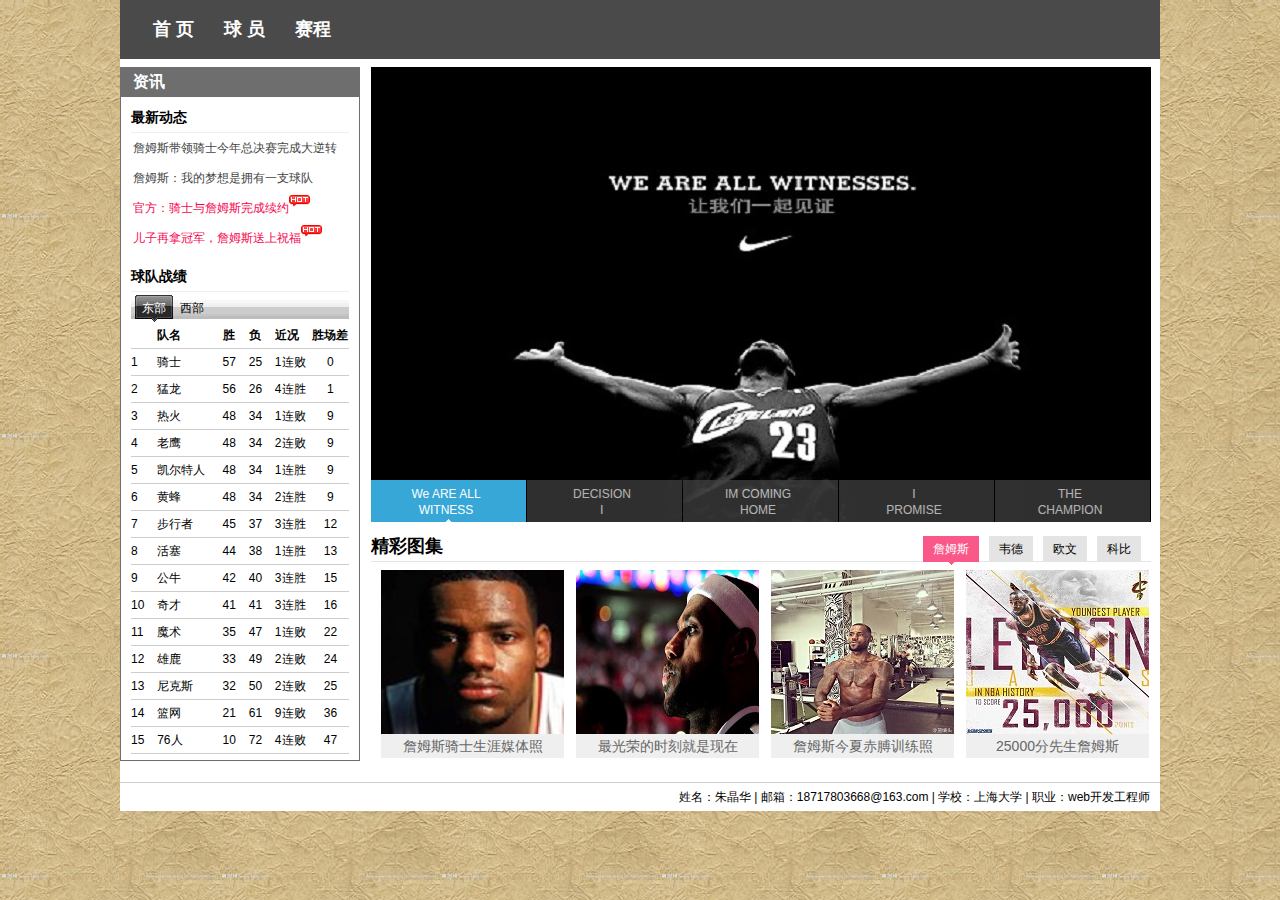
<file: index.html>
<!DOCTYPE html>
<html xmlns="http://www.w3.org/1999/xhtml">
<head>
<meta charset="utf-8" />
<title>Lebron James</title>
<link rel="stylesheet" type="text/css" href="css/reset.css" />
<link rel="stylesheet" type="text/css" href="css/style.css" />
<script type="text/javascript" src="js/jquery-3.1.0.js"></script>
<script type="text/javascript" src="js/action.js"></script>
</head>
<body>
	<!-- 容器开始 -->
	<div id="container">
		<!--头部开始-->
		<div id="header">
			<ul class="nav">
				<li><a href="index.html">首 页</a></li>
				<li><a href="player.html">球 员</a></li>
				<li><a href="#">赛程</a></li>
			</ul>
		</div>
		<!--头部结束-->
		<!--内容开始-->
		<div id="content">
			<!--左边内容开始-->
			<div id="content_left">
				<h2 title="资讯">资讯</h2>
				<div id="news">
					<h3>最新动态</h3>
						<ul>
							<li><a href="http://voice.hupu.com/nba/2063046.html"  title="詹姆斯带领骑士今年总决赛完成大逆转">詹姆斯带领骑士今年总决赛完成大逆转 </a></li>
							<li><a href="http://voice.hupu.com/nba/2062030.html" class="tooltip" title="詹姆斯：我的梦想是拥有一支球队">詹姆斯：我的梦想是拥有一支球队</a></li>
							<li><a class="promoted" href="http://voice.hupu.com/nba/2060102.html" class="tooltip" title="官方：骑士与詹姆斯完成续约">官方：骑士与詹姆斯完成续约</a></li>
							<li><a class="promoted" href="http://voice.hupu.com/nba/2058158.html" class="tooltip" title="儿子再拿冠军，詹姆斯送上祝福">儿子再拿冠军，詹姆斯送上祝福</a></li>
						</ul>
				<br class="clear" />
				
				
				<div class="content_zhanji">
						<h3>球队战绩</h3>	
						<div class="tab">
							<a class="page_on" id="zhanjitab_btn0">东部</a>
							<a class="page_off" id="zhanjitab_btn1">西部</a>
						</div>
						<div>
						<div class="zhanjitab_btn0">
    						<div class="zhanji">
        						<table width="100%" cellspacing="0" cellpadding="0" border="0">
            						<tbody >
           							 <tr align="left">
						                <th width="12%" scope="col">&nbsp;</th>
						                <th width="30%" scope="col">队名</th>
						                <th width="12%" scope="col">胜</th>
						                <th width="12%" scope="col">负</th>
						                <th width="17%" scope="col">近况</th>
						                <th width="18%" scope="col">胜场差</th>
						             </tr>
                        			 <tr >	
						                <td><div class="num1">1</div></td>
						                <td>骑士</td>
						                <td>57</td>
						                <td>25</td>
						                <td>1连败</td>
						                <td align="center">0</td>
						             </tr>
                         			 <tr >
						                <td><div class="num2">2</div></td>
						                <td>猛龙</td>
						                <td>56</td>
						                <td>26</td>
						                <td>4连胜</td>
						                <td align="center">1</td>
						             </tr>
                         			 <tr >
						                <td><div class="num3">3</div></td>
						                <td>热火</td>
						                <td>48</td>
						                <td>34</td>
						                <td>1连败</td>
						                <td align="center">9</td>
						            </tr>
			                        <tr >
						                <td><div class="num4">4</div></td>
						                <td>老鹰</td>
						                <td>48</td>
						                <td>34</td>
						                <td>2连败</td>
						                <td align="center">9</td>
						             </tr>
			                         <tr >
						                <td><div class="num5">5</div></td>
						                <td>凯尔特人</td>
						                <td>48</td>
						                <td>34</td>
						                <td>1连胜</td>
						                <td align="center">9</td>
						             </tr>
			                         <tr >
						                <td><div class="num6">6</div></td>
						                <td>黄蜂</td>
						                <td>48</td>
						                <td>34</td>
						                <td>2连胜</td>
						                <td align="center">9</td>
						             </tr>
			                         <tr >
						                <td><div class="num7">7</div></td>
						                <td>步行者</td>
						                <td>45</td>
						                <td>37</td>
						                <td>3连胜</td>
						                <td align="center">12</td>
						             </tr>
			                         <tr >
						                <td><div class="num8">8</div></td>
						                <td>活塞</td>
						                <td>44</td>
						                <td>38</td>
						                <td>1连胜</td>
						                <td align="center">13</td>
						             </tr>
			                         <tr >
						                <td><div class="num9">9</div></td>
						                <td>公牛</td>
						                <td>42</td>
						                <td>40</td>
						                <td>3连胜</td>
						                <td align="center">15</td>
						             </tr>
			                         <tr >
						                <td><div class="num10">10</div></td>
						                <td>奇才</td>
						                <td>41</td>
						                <td>41</td>
						                <td>3连胜</td>
						                <td align="center">16</td>
						             </tr>
			                         <tr >
						                <td><div class="num11">11</div></td>
						                <td>魔术</td>
						                <td>35</td>
						                <td>47</td>
						                <td>1连败</td>
						                <td align="center">22</td>
						             </tr>
			                         <tr >
						                <td><div class="num12">12</div></td>
						                <td>雄鹿</td>
						                <td>33</td>
						                <td>49</td>
						                <td>2连败</td>
						                <td align="center">24</td>
						             </tr>
			                         <tr >
						                <td><div class="num13">13</div></td>
						                <td>尼克斯</td>
						                <td>32</td>
						                <td>50</td>
						                <td>2连败</td>
						                <td align="center">25</td>
						             </tr>
			                         <tr >
						                <td><div class="num14">14</div></td>
						                <td>篮网</td>
						                <td>21</td>
						                <td>61</td>
						                <td>9连败</td>
						                <td align="center">36</td>
						             </tr>
			                         <tr >
						                <td><div class="num15">15</div></td>
						                <td>76人</td>
						                <td>10</td>
						                <td>72</td>
						                <td>4连败</td>
						                <td align="center">47</td>
						             </tr>
                        			</tbody>
        						</table>
    						</div>
						</div>
						
						<div class="zhanjitab_btn1 hide">
    						<div class="zhanji">
       							<table width="100%" cellspacing="0" cellpadding="0" border="0">
            						<tbody>
							            <tr align="left">
							                <th width="12%" scope="col">&nbsp;</th>
							                <th width="30%" scope="col">队名</th>
							                <th width="12%" scope="col">胜</th>
							                <th width="12%" scope="col">负</th>
							                <th width="17%" scope="col">近况</th>
							                <th width="18%" scope="col">胜场差</th>
							            </tr>

                            			<tr >
						                    <td><div class="num1">1</div></td>
						                    <td>勇士</td>
						                    <td>73</td>
						                    <td>9</td>
						                    <td>4连胜</td>
						                    <td align="center">0</td>
						                </tr>
                                    	<tr >
						                    <td><div class="num2">2</div></td>
						                    <td>马刺</td>
						                    <td>67</td>
						                    <td>15</td>
						                    <td>2连胜</td>
						                    <td align="center">6</td>
						                </tr>
                                    	<tr >
						                    <td><div class="num3">3</div></td>
						                    <td>雷霆</td>
						                    <td>55</td>
						                    <td>27</td>
						                    <td>1连败</td>
						                    <td align="center">18</td>
						                </tr>
                                    	<tr >
						                    <td><div class="num4">4</div></td>
						                    <td>快船</td>
						                    <td>53</td>
						                    <td>29</td>
						                    <td>1连败</td>
						                    <td align="center">20</td>
						                </tr>
                                    	<tr >
						                    <td><div class="num5">5</div></td>
						                    <td>开拓者</td>
						                    <td>44</td>
						                    <td>38</td>
						                    <td>1连胜</td>
						                    <td align="center">29</td>
						                </tr>
                                    	<tr >
						                    <td><div class="num6">6</div></td>
						                    <td>小牛</td>
						                    <td>42</td>
						                    <td>40</td>
						                    <td>1连败</td>
						                    <td align="center">31</td>
						                </tr>
                                    	<tr >
						                    <td><div class="num7">7</div></td>
						                    <td>灰熊</td>
						                    <td>42</td>
						                    <td>40</td>
						                    <td>4连败</td>
						                    <td align="center">31</td>
						                </tr>
                                    	<tr >
						                    <td><div class="num8">8</div></td>
						                    <td>火箭</td>
						                    <td>41</td>
						                    <td>41</td>
						                    <td>3连胜</td>
						                    <td align="center">32</td>
						                </tr>
                                    	<tr >
						                    <td><div class="num9">9</div></td>
						                    <td>爵士</td>
						                    <td>40</td>
						                    <td>42</td>
						                    <td>2连败</td>
						                    <td align="center">33</td>
						                </tr>
                                    	<tr >
						                    <td><div class="num10">10</div></td>
						                    <td>国王</td>
						                    <td>33</td>
						                    <td>49</td>
						                    <td>1连败</td>
						                    <td align="center">40</td>
						                </tr>
                                    	<tr >
						                    <td><div class="num11">11</div></td>
						                    <td>掘金</td>
						                    <td>33</td>
						                    <td>49</td>
						                    <td>2连败</td>
						                    <td align="center">40</td>
						                </tr>
                                    	<tr >
						                    <td><div class="num12">12</div></td>
						                    <td>鹈鹕</td>
						                    <td>30</td>
						                    <td>52</td>
						                    <td>3连败</td>
						                    <td align="center">43</td>
						                </tr>
                                    	<tr >
						                    <td><div class="num13">13</div></td>
						                    <td>森林狼</td>
						                    <td>29</td>
						                    <td>53</td>
						                    <td>1连胜</td>
						                    <td align="center">44</td>
						                </tr>
                                    	<tr >
						                    <td><div class="num14">14</div></td>
						                    <td>太阳</td>
						                    <td>23</td>
						                    <td>59</td>
						                    <td>1连胜</td>
						                    <td align="center">50</td>
						                </tr>
                                    	<tr >
						                    <td><div class="num15">15</div></td>
						                    <td>湖人</td>
						                    <td>17</td>
						                    <td>65</td>
						                    <td>1连胜</td>
						                    <td align="center">56</td>
						                </tr>
                    
            </tbody>
        						</table>
    						</div>
						</div>
						</div>
				</div>

				</div>
			</div>
			<!--左边内容结束-->
			<!--右边内容开始-->
			<div id="content_right">
				<div id="imageroll">
					<div class="img_top">
					<img src="images/ads/1.jpg" alt="We ARE ALL WITNESS"/>
					<img src="images/ads/2.jpg" alt="DECISION Ⅰ"/>
					<img src="images/ads/3.jpg" alt="IM COMING HOME"/>
					<img src="images/ads/4.jpg" alt="I PROMISE"/>
					<img src="images/ads/5.jpg" alt="THE CHAMPION"/>
					</div>
					<div class="txt_bottom">
						<span class="chos"><em>We ARE ALL</em><em>WITNESS</em></span>
						<span><em>DECISION</em><em>Ⅰ</em></span>
						<span><em>IM COMING</em><em>HOME</em></span>
						<span><em>I</em><em>PROMISE</em></span>
						<span><em>THE</em><em>CHAMPION</em></span>
					</div>
				</div>
				
				<div id="imgshow">
					<div id="starsTab">
						<h2 title="品牌活动">精彩图集</h2>
						<ul>
							<li class="chos"><span>詹姆斯</span></li>
							<li><span>韦德</span></li>
							<li><span>欧文</span></li>
							<li><span>科比</span></li>
						</ul>
					</div>
					<div id="imgContent">
						<div id="imgList">
							<ul>
								<li>
									<a href="http://photo.hupu.com/nba/p29533.html" class="JS_live"><img alt="詹姆斯骑士生涯媒体照" src="images/upload/Lebron1.jpg" /></a>
									<span><a href="http://photo.hupu.com/nba/p29533.html">詹姆斯骑士生涯媒体照</a></span>
								</li>
								<li>
									<a href="http://photo.hupu.com/nba/p30360.html" class="JS_live"><img alt="最光荣的时刻就是现在" src="images/upload/Lebron2.jpg" /></a>
									<span><a href="http://photo.hupu.com/nba/p30360.html">最光荣的时刻就是现在</a></span>
								</li>
								<li>
									<a href="http://photo.hupu.com/nba/p29377.html" class="JS_live"><img alt="詹姆斯今夏赤膊训练照" src="images/upload/Lebron3.jpg" /></a>
									<span><a href="http://photo.hupu.com/nba/p29377.html">詹姆斯今夏赤膊训练照</a></span>
								</li>
								<li>
									<a href="http://photo.hupu.com/nba/p29713-2.html" class="JS_live"><img alt="25000分先生詹姆斯" src="images/upload/Lebron4.jpg" /></a>
									<span><a href="http://photo.hupu.com/nba/p29713-2.html">25000分先生詹姆斯</a></span>
								</li>
								<li>
									<a href="http://photo.hupu.com/nba/p31897.html" class="JS_live"><img alt="韦德全裸展现完美身材" src="images/upload/Wade1.jpg" /></a>
									<span><a href="http://photo.hupu.com/nba/p31897.html">韦德全裸展现完美身材</a></span>
								</li>
								<li>
									<a href="http://photo.hupu.com/nba/p29310.html" class="JS_live"><img alt="潮男韦德最新时尚写真" src="images/upload/Wade2.jpg" /></a>
									<span><a href="http://photo.hupu.com/nba/p29310.html2">潮男韦德最新时尚写真</a></span>
								</li>
								<li>
									<a href="http://photo.hupu.com/nba/p28668.html" class="JS_live"><img alt="韦德力量训练展示肌肉" src="images/upload/Wade3.jpg" /></a>
									<span><a href="http://photo.hupu.com/nba/p28668.html">韦德力量训练展示肌肉</a></span>
								</li>
								<li>
									<a href="http://photo.hupu.com/nba/p24216.html" class="JS_live"><img alt="詹姆斯韦德的温情记忆" src="images/upload/Wade4.jpg" /></a>
									<span><a href="http://photo.hupu.com/nba/p24216.html">詹姆斯韦德的温情记忆</a></span>
								</li>
								<li>
									<a href="http://photo.hupu.com/nba/p32078.html" class="JS_live"><img alt="欧文鲜为人知的10件事" src="images/upload/iring1.jpg" /></a>
									<span><a href="http://photo.hupu.com/nba/p32078.html">欧文鲜为人知的10件事</a></span>
								</li>
								<li>
									<a href="http://photo.hupu.com/nba/p22033.html" class="JS_live"><img alt="德鲁大叔" src="images/upload/iring2.jpg" /></a>
									<span><a href="http://photo.hupu.com/nba/p22033.html">德鲁大叔</a></span>
								</li>
								<li>
									<a href="http://photo.hupu.com/nba/p31873.html" class="JS_live"><img alt="科学告诉你欧文为啥牛" src="images/upload/iring3.jpg" /></a>
									<span><a href="http://photo.hupu.com/nba/p31873.html">科学告诉你欧文为啥牛</a></span>
								</li>
								<li>
									<a href="http://photo.hupu.com/nba/p30261.html" class="JS_live"><img alt="大男孩欧文的灿烂笑容" src="images/upload/iring4.jpg" /></a>
									<span><a href="http://photo.hupu.com/nba/p30261.html">大男孩欧文的灿烂笑容</a></span>
								</li>
								<li>
									<a href="http://photo.hupu.com/nba/p30152.html" class="JS_live"><img alt="24张帅照展现魅力科比" src="images/upload/Kobe1.jpg" /></a>
									<span><a href="http://photo.hupu.com/nba/p30152.html">24张帅照展现魅力科比</a></span>
								</li>
								<li>
									<a href="http://photo.hupu.com/nba/p28264.html" class="JS_live"><img alt="科比最新黑白写真出炉" src="images/upload/Kobe2.jpg" /></a>
									<span><a href="http://photo.hupu.com/nba/p28264.html">科比最新黑白写真出炉</a></span>
								</li>
								<li>
									<a href="http://photo.hupu.com/nba/p29691.html" class="JS_live"><img alt="当年我们一起追的科比" src="images/upload/Kobe3.jpg" /></a>
									<span><a href="http://photo.hupu.com/nba/p29691.html">当年我们一起追的科比</a></span>
								</li>
								<li>
									<a href="http://photo.hupu.com/nba/p26126-2.html" class="JS_live"><img alt="揭秘科比第十双签名鞋" src="images/upload/Kobe4.jpg" /></a>
									<span><a href="http://photo.hupu.com/nba/p26126-2.html">揭秘科比第十双签名鞋</a></span>
								</li>
							</ul>
						</div>
					</div>
				</div>
				
			</div>
			<!--右边内容结束-->
			
		</div>
		<!--内容结束-->
		<!--底部开始-->
		
		<div id="footer">
			姓名：朱晶华 | 邮箱：18717803668@163.com | 学校：上海大学 | 职业：web开发工程师</div>
		<!--底部结束-->
	</div>		
	<!-- 容器结束 -->
</body>
</html>
</file>
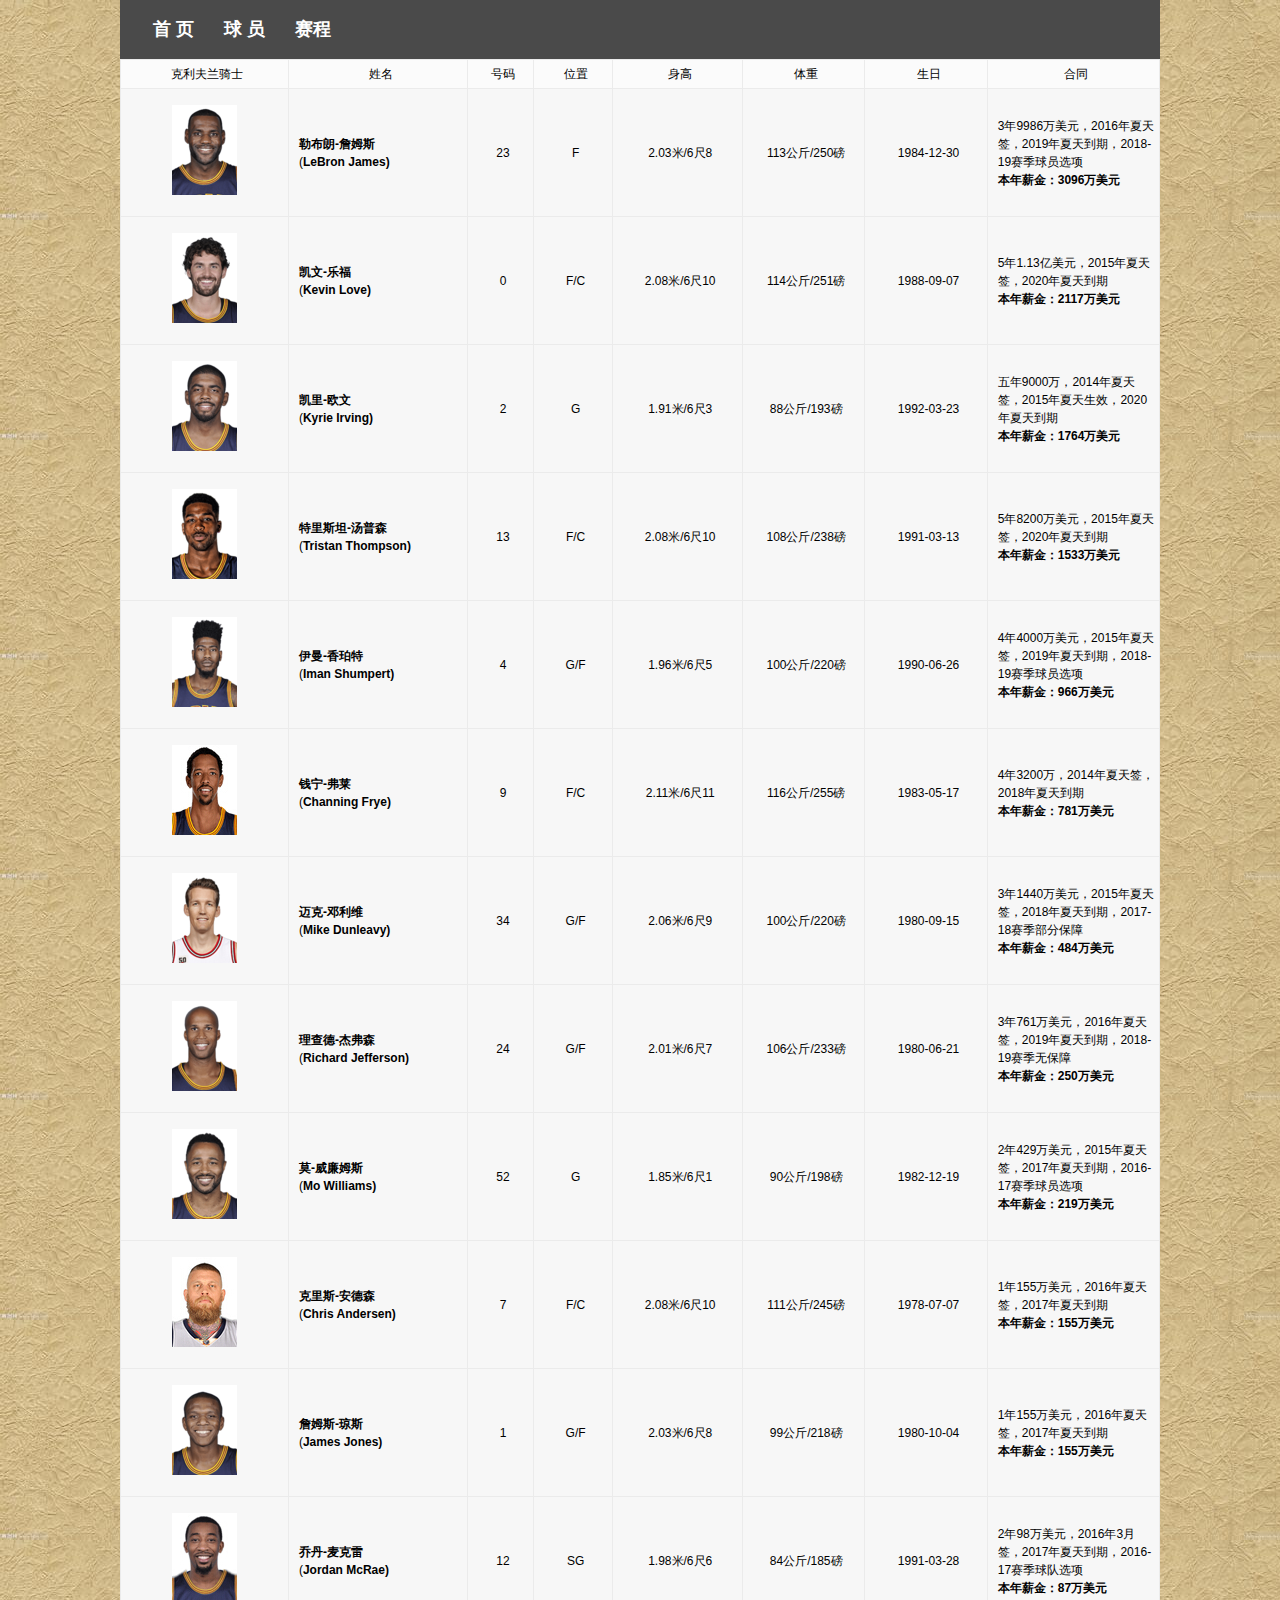
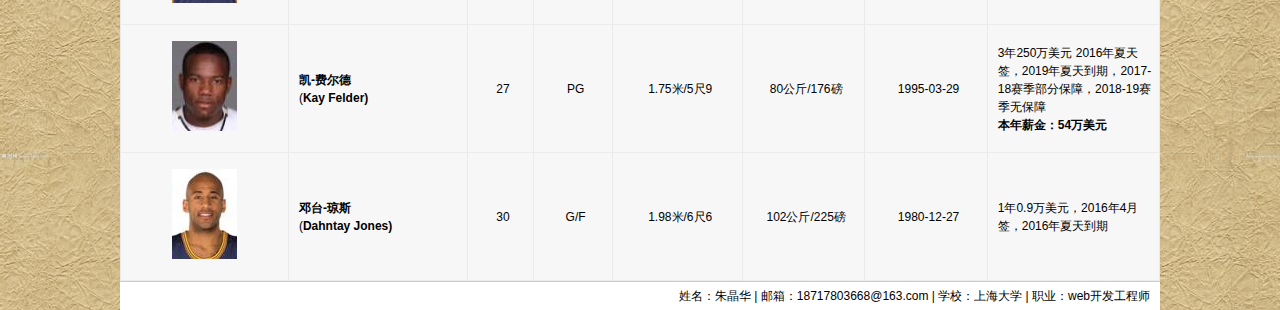
<file: player.html>
<!DOCTYPE html>
<html xmlns="http://www.w3.org/1999/xhtml">
<head>
<meta charset="utf-8" />
<title>Lebron James</title>
<link rel="stylesheet" type="text/css" href="css/reset.css" />
<link rel="stylesheet" type="text/css" href="css/style.css" />
<script type="text/javascript" src="js/jquery-3.1.0.js"></script>
<script type="text/javascript" src="js/action.js"></script>
</head>
<body>
	<div id="container">
		<!--头部开始-->
		<div id="header">
			<ul class="nav">
				<li><a href="index.html">首 页</a></li>
				<li><a href="player.html">球 员</a></li>
				<li><a href="#">赛程</a></li>
			</ul>
		</div>
		<!--头部结束-->
		<!--内容开始-->
			<div id="content_player">
                <table class="players_table">
                <tbody>
                	<tr class="title" class="left">
                        <td width="102">克利夫兰骑士</td>
                        <td width="110">姓名</td>
                        <td width="30">号码</td>
                        <td width="40">位置</td>
                        <td width="75">身高</td>
                        <td width="70">体重</td>
                        <td width="70">生日</td>
                        <td width="105">合同</td>
                    </tr>
                    <tr>
                        <td class="td_padding"><img width="65" height="90" src="images/player/Lebron.jpg" /></td>
                        <td class="left"><b>勒布朗-詹姆斯</b><p>(<b>LeBron James)</b></p></td>
                        <td>23</td>
                        <td>F</td>
                        <td>2.03米/6尺8</td>
                        <td>113公斤/250磅</td>
                        <td>1984-12-30</td>
                        <td class="left">3年9986万美元，2016年夏天签，2019年夏天到期，2018-19赛季球员选项<br><b>本年薪金：3096万美元</b></td>
                    </tr>
                    <tr>
                        <td class="td_padding"><img width="65" height="90" src="images/player/Love.jpg" /></td>
                        <td class="left"><b>凯文-乐福</b><p>(<b>Kevin Love)</b></p></td>
                        <td>0</td>
                        <td>F/C</td>
                        <td>2.08米/6尺10</td>
                        <td>114公斤/251磅</td>
                        <td>1988-09-07</td>
                        <td class="left">5年1.13亿美元，2015年夏天签，2020年夏天到期<br><b>本年薪金：2117万美元</b></td>
                    </tr>
                    <tr>
                        <td class="td_padding"><img width="65" height="90" src="images/player/Irving.jpg" /></td>
                        <td class="left"><b>凯里-欧文</b><p>(<b>Kyrie Irving)</b></p></td>
                        <td>2</td>
                        <td>G</td>
                        <td>1.91米/6尺3</td>
                        <td>88公斤/193磅</td>
                        <td>1992-03-23</td>
                        <td class="left">五年9000万，2014年夏天签，2015年夏天生效，2020年夏天到期<br><b>本年薪金：1764万美元</b></td>
                    </tr>
                    <tr>
                        <td class="td_padding"><img width="65" height="90" src="images/player/Thompson.jpg" /></td>
                        <td class="left"><b>特里斯坦-汤普森</b><p>(<b>Tristan Thompson)</b></p></td>
                        <td>13</td>
                        <td>F/C</td>
                        <td>2.08米/6尺10</td>
                        <td>108公斤/238磅</td>
                        <td>1991-03-13</td>
                        <td class="left">5年8200万美元，2015年夏天签，2020年夏天到期<br><b>本年薪金：1533万美元</b></td>
                    </tr>
                    <tr>
                        <td class="td_padding"><img width="65" height="90" src="images/player/Shumpert.jpg" /></td>
                        <td class="left"><b>伊曼-香珀特</b><p>(<b>Iman Shumpert)</b></p></td>
                        <td>4</td>
                        <td>G/F</td>
                        <td>1.96米/6尺5</td>
                        <td>100公斤/220磅</td>
                        <td>1990-06-26</td>
                        <td class="left">4年4000万美元，2015年夏天签，2019年夏天到期，2018-19赛季球员选项<br><b>本年薪金：966万美元</b></td>
                    </tr>
                    <tr>
                        <td class="td_padding"><img width="65" height="90" src="images/player/Frye.jpg" /></td>
                        <td class="left"><b>钱宁-弗莱</b><p>(<b>Channing Frye)</b></p></td>
                        <td>9</td>
                        <td>F/C</td>
                        <td>2.11米/6尺11</td>
                        <td>116公斤/255磅</td>
                        <td>1983-05-17</td>
                        <td class="left">4年3200万，2014年夏天签，2018年夏天到期<br><b>本年薪金：781万美元</b></td>
                    </tr>
                    <tr>
                        <td class="td_padding"><img width="65" height="90" src="images/player/Dunleavy.jpg" /></td>
                        <td class="left"><b>迈克-邓利维</b><p>(<b>Mike Dunleavy)</b></p></td>
                        <td>34</td>
                        <td>G/F</td>
                        <td>2.06米/6尺9</td>
                        <td>100公斤/220磅</td>
                        <td>1980-09-15</td>
                        <td class="left">3年1440万美元，2015年夏天签，2018年夏天到期，2017-18赛季部分保障<br><b>本年薪金：484万美元</b></td>
                    </tr>
                    <tr>
                        <td class="td_padding"><img width="65" height="90" src="images/player/Jefferson.jpg" /></td>
                        <td class="left"><b>理查德-杰弗森</b><p>(<b>Richard Jefferson)</b></p></td>
                        <td>24</td>
                        <td>G/F</td>
                        <td>2.01米/6尺7</td>
                        <td>106公斤/233磅</td>
                        <td>1980-06-21</td>
                        <td class="left">3年761万美元，2016年夏天签，2019年夏天到期，2018-19赛季无保障<br><b>本年薪金：250万美元</b></td>
                    </tr>
                    <tr>
                        <td class="td_padding"><img width="65" height="90" src="images/player/Williams.jpg" /></td>
                        <td class="left"><b>莫-威廉姆斯</b><p>(<b>Mo Williams)</b></p></td>
                        <td>52</td>
                        <td>G</td>
                        <td>1.85米/6尺1</td>
                        <td>90公斤/198磅</td>
                        <td>1982-12-19</td>
                        <td class="left">2年429万美元，2015年夏天签，2017年夏天到期，2016-17赛季球员选项<br><b>本年薪金：219万美元</b></td>
                    </tr>
                    <tr>
                        <td class="td_padding"><img width="65" height="90" src="images/player/Andersen.jpg" /></td>
                        <td class="left"><b>克里斯-安德森</b><p>(<b>Chris Andersen)</b></p></td>
                        <td>7</td>
                        <td>F/C</td>
                        <td>2.08米/6尺10</td>
                        <td>111公斤/245磅</td>
                        <td>1978-07-07</td>
                        <td class="left">1年155万美元，2016年夏天签，2017年夏天到期<br><b>本年薪金：155万美元</b></td>
                    </tr>
                    <tr>
                        <td class="td_padding"><img width="65" height="90" src="images/player/Jones.jpg" /></td>
                        <td class="left"><b>詹姆斯-琼斯</b><p>(<b>James Jones)</b></p></td>
                        <td>1</td>
                        <td>G/F</td>
                        <td>2.03米/6尺8</td>
                        <td>99公斤/218磅</td>
                        <td>1980-10-04</td>
                        <td class="left">1年155万美元，2016年夏天签，2017年夏天到期<br><b>本年薪金：155万美元</b></td>
                    </tr>
                    <tr>
                        <td class="td_padding"><img width="65" height="90" src="images/player/Mcrae.jpg" /></td>
                        <td class="left"><b>乔丹-麦克雷</b><p>(<b>Jordan McRae)</b></p></td>
                        <td>12</td>
                        <td>SG</td>
                        <td>1.98米/6尺6</td>
                        <td>84公斤/185磅</td>
                        <td>1991-03-28</td>
                        <td class="left">2年98万美元，2016年3月签，2017年夏天到期，2016-17赛季球队选项<br><b>本年薪金：87万美元</b></td>
                    </tr>
                    <tr>
                        <td class="td_padding"><img width="65" height="90" src="images/player/Felder.jpg" /></td>
                        <td class="left"><b>凯-费尔德</b><p>(<b>Kay Felder)</b></p></td>
                        <td>27</td>
                        <td>PG</td>
                        <td>1.75米/5尺9</td>
                        <td>80公斤/176磅</td>
                        <td>1995-03-29</td>
                        <td class="left">3年250万美元 2016年夏天签，2019年夏天到期，2017-18赛季部分保障，2018-19赛季无保障<br><b>本年薪金：54万美元</b></td>
                    </tr>
                    <tr>
                        <td class="td_padding"><img width="65" height="90" src="images/player/Dahntay.jpg" /></td>
                        <td class="left"><b>邓台-琼斯</b><p>(<b>Dahntay Jones)</b></p></td>
                        <td>30</td>
                        <td>G/F</td>
                        <td>1.98米/6尺6</td>
                        <td>102公斤/225磅</td>
                        <td>1980-12-27</td>
                        <td class="left">1年0.9万美元，2016年4月签，2016年夏天到期</td>
                    </tr>
                </tbody>
            </table>
          </div>
		<!--内容结束-->
		<!--底部开始-->
		<div id="footer">
			姓名：朱晶华 | 邮箱：18717803668@163.com | 学校：上海大学 | 职业：web开发工程师
		</div>
		<!--底部结束-->
	</div>		
	<!-- 容器结束 -->
</body>
</html>
</file>
<file: css/style.css>
body{
	background: url(../images/bg.jpg) repeat 0 0;
}
#container{
	width:1040px;
	margin:0 auto;
	background-color:#FFFFFF ;
	overflow: hidden;
}
#header{
	width:1040px;
	height: 59px;
	background-color:#4A4A4A;
}
.nav{
    display: inline;
    float: left;
    margin-left: 25px;
	height: 59px;
    line-height: 59px;
}
.nav li{ 
	float:left; 
    display: inline;
	margin-right:14px;
	position: relative ;
}
.nav li a{ 
	display:block;
	padding:0 8px; 
	font-weight:700;
	color:#FFF;
	font-size:18px;
}
#content{
    clear: both;
    margin: 8px auto;
    position: relative;
    width: 1150px;
}
#content_left{
	float: left;
    height: 715px;
    margin: 0 11px 0 0;
    overflow: hidden;
    width: 240px;
}
#content_left h2{
	background-color:#6E6E6E ;
	height:30px;
	line-height:30px;
	color:#fff;
	font-size:16px;
	text-indent:13px;
	background-color:#6E6E6E;
} 


#news{
    border: 1px solid #6E6E6E;
    border-style: none solid solid;
    border-width: 0 1px 1px;
    height: 658px;
    overflow: hidden;
    padding: 5px 10px 0;
    width: 218px;
}
#news h3 {
	font-size:14px;
    border-bottom: 1px solid #EEEEEE;
    height: 30px;
	line-height:30px;
    width: 218px;
}
#news ul{
	float: left;
    padding: 0 2px 8px;	
}
#news li {
    color: #AEADAE;
    float: left;
    height: 30px;
    line-height: 30px;
    /*overflow: hidden;*/
	position:relative;
}
#news li a{
    color: #444444;
}
#news li a:hover{
    color: #008CD7;
    text-decoration: none;
}
#news li a.promoted{
	color:#F9044E;
}
#news li .hot {
    background: url(../images/hot.gif) no-repeat  0 0 ;
    height: 16px;
    position: absolute;
    top: 0;
    width: 21px;
}

.content_zhanji .tab{
    background: url(../images/4-35-41.gif) repeat-x 0 -406px;
    height: 27px;
    line-height: 27px;
    padding: 1px 0 0 4px;
    overflow: hidden;
    margin-top:2px;
}
.content_zhanji a{
    width: 37px;
    display: block;
    float: left;
    text-align: center;
    padding-right: 1px;
}
.content_zhanji .tab .page_on{
    color:#FFFFFF;
    background: url(../images/tab1.jpg) no-repeat 0 0;
    line-height: 27px;
    height: 30px;
    color: #fff;
    cursor: pointer;
}

.content_zhanji .tab .page_off{
    color:#000000;
    line-height: 27px;
    height: 30px;
    cursor: pointer;
}
.zhanji td,
.zhanji th{
	height: 22px;
    border-bottom: 1px solid #cdcdcd;
    padding: 2px 0;
}

#imageroll {
    float: left;
    height: 455px;
    margin: 0 11px 0 0;
    overflow: hidden;
    position: relative;
    width: 780px;
}

#imageroll div.img_top img {
    position: absolute;
    left: 0;
    top: 0;
}
#imageroll div.txt_bottom {
    position: absolute;
    bottom: 0;
    overflow: hidden;
    float: left;
}
#imageroll div.txt_bottom span {
    background-color: #444444;
    color: #FFFFFF;
    display: inline-block;
    float: left;
    height: 32px;
    margin-right: 1px;
    overflow: hidden;
    padding: 5px 15px;
    text-align: center;
    width: 125px;
}

#imageroll div.txt_bottom span em {
	font-style: normal;
    cursor: pointer;
    display: block;
    height: 16px;
    overflow: hidden;
    width: 120px;
}
#imageroll div.txt_bottom span.chos {
    background: url("../images/adindex.gif") no-repeat center 39px #37A7D7;
    color: #FFFFFF;
}

#imgshow{
	float:left;
	height: 230px;
	margin:10px 0 0 0;
	width:780px;
	overflow:hidden;
}
#starsTab{
	border-bottom: 1px solid #E4E4E4;
    height: 29px;
    position: relative;
    width: 780px;
    float: left;
}
#starsTab h2{
	height: 29px;
	line-height: 29px;
	position:absolute;
	left:0;
}
#starsTab ul{
	position: absolute;
	right:0;
	top: 4px;

}
#starsTab ul li{
	float: left;
	margin-right:10px ;
}
#starsTab ul li span{
	background-color: #E4E4E4;
    color: #000000;
    display: inline-block;
    height: 20px;
    line-height: 20px;
    padding: 3px 10px;
    cursor: pointer;
}
#starsTab ul li.chos{
	 background: url("../images/chos.gif") no-repeat scroll 50% bottom transparent;
    padding-bottom: 3px;
}
#starsTab ul li.chos span{
	background-color: #FA5889;
    color: #FFFFFF;
    outline: 0 none;
}
#imgContent{
	float: left;
	margin:8px 5px;
	width:790px;
	height: 188px;
	/*overflow: hidden;*/
	position: relative;
}
#imgList {
    position: absolute;
    left: 0;
    top: 0;
    width: 3200px;
}
#imgList li{
	float:left;
	 height: 188px;
    overflow: hidden;
    padding: 0 5px;
    position: relative;
    width: 185px;
}
#imgList li img{
	position:absolute;
	top:0;
	left:5px;
}
#imgList li span{
	background-color: #EFEFEF;
	position: absolute;
	bottom:0;
	color: #666666;
	 display: inline-block;
    font-size: 14px;
    height: 24px;
    line-height: 24px;
    overflow: hidden;
    text-align: center;
    width: 183px;
}
#imgList li span a{
	color:#666666;
}
#imgList li span a:hover{
	color:#37A7D7;
	text-decoration: none;
}

#footer{
	clear:both;
	width:1040px;
	text-align: right;
	font-size: 12px;
	padding:5px 10px;
	border-top:1px solid #ccc;
	float: right;
}

/*player页面*/
#content_player{
	width:1040px;
	margin:0 auto;
	}
.players_table{
	border-collapse:collapse ;
	font-family:Arial,Helvetica,sans-serif;
	width:100%;
	text-align:center; 
	background-color: #f7f7f7;
}
.players_table tbody{width: 1040px;}
.players_table tr.title{background-color: #fbfbfb;}
.players_table tr img{border: 1px #F7F7F7 solid;}
.players_table th{border:1px solid #ebebeb;vertical-align:middle}
.players_table td{border:1px solid #ebebeb;padding:5px 10px; padding-right: 5px;}
.players_table td.center{text-align:center;padding-left:10px}
.players_table td.td_padding{padding: 15px 0;}
.players_table td.left{text-align:left;}
</file>
